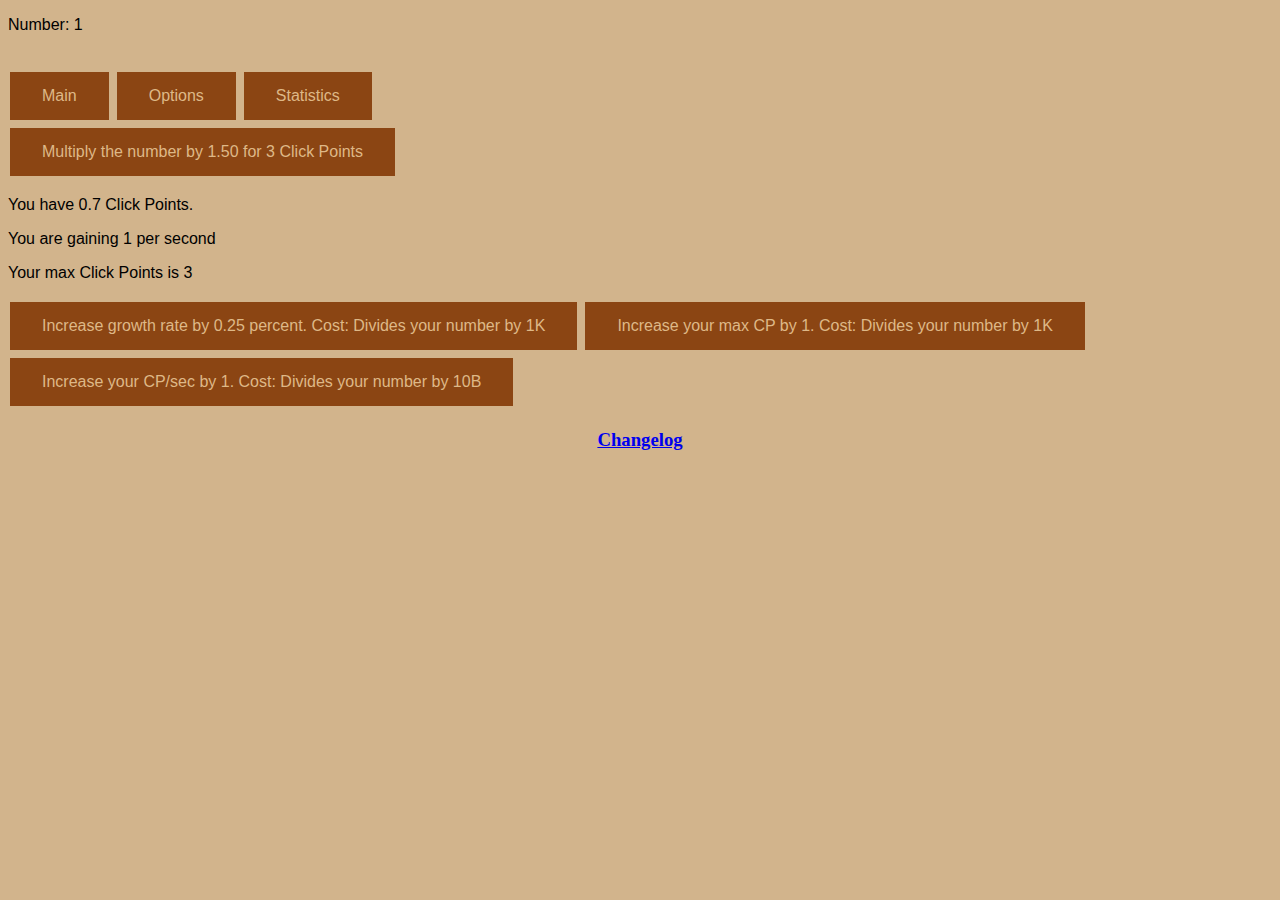
<file: index.html>
<!DOCTYPE html>
<html lang="en">
  <head>
    <title>Exponent Madness</title>
    <meta charset="UTF-8">
    <script src='break_infinity.js'></script>
    <script src= "main.js"></script>
    <script> // https://stackoverflow.com/questions/951791/javascript-global-error-handling
      window.onerror = function(msg, url, line, col, error) {
         // Note that col & error are new to the HTML 5 spec and may not be 
         // supported in every browser.  It worked for me in Chrome.
         var extra = !col ? '' : '\ncolumn: ' + col;
         extra += !error ? '' : '\nerror: ' + error;
         // You can view the information in an alert to see things working like this:
         alert("Error: " + msg + "\nurl: " + url + "\nline: " + line + extra);
         alert("Will stop game now to protect your savefile")
         errorOccured = true
         stopInterval()
      	
         // TODO: Report this error via ajax so you can keep track
         //       of what pages have JS issues
         var suppressErrorAlert = false;
         // If you return true, then error alerts (like in older versions of 
         // Internet Explorer) will be suppressed.
         return suppressErrorAlert;
      };
      window.onload = init
      		
    </script>
    <link rel="stylesheet" type="text/css" href="style.css">
  </head>
  <body>
    <div id="top">
      <div><p>Number: <span id="numDisplay">1</span></p></div>
      <div id="microEssenceInfo" style="display:none">
        <p style="text-align:right;">Micro Essence: <span id="microEssenceDisplay">0</span></p>
      </div>
      <div id = 'milliEssenceInfo' style = 'display:none'>
        <p>Milli Essence: <span id = 'milliEssenceDisplay'>0</span></p>
      </div>
      <br>
      <button class="button unbuyable" onclick="switchTab('main')">Main</button>
      <button class="button unbuyable" onclick="switchTab('options')">Options</button>
      <button class = 'button unbuyable' onclick = 'switchTab("stats")'>Statistics</button>
      <button id="microPrestigeTab" class="button unbuyable" style="display:none" onclick="switchTab('microprestige')">Micro Prestige</button>
      <button id = 'breakNumeralsTab' class = 'button unbuyable' style = 'display:none' onclick = "switchTab('breaknumerals')">Break Numerals</button>
      <button id = 'milliPrestigeTab' class = 'button unbuyable' style = 'display:none' onclick = 'switchTab("milliprestige")'>Milli Prestige</button>
    </div>
    <div id="main" style="display:inline-block">
      <div id="numberButtons">
        <div id="increaseNumber">
          <button class="button unbuyable" onclick="step()" id="increaseNumberBtn">Multiply the number by <span id="multDisplay">1.5</span> for <span id='cpCost'>3</span> Click Points</button>
          <p>You have <span id="clickPoints">0</span> Click Points.</p>
          <p>You are gaining <span id = 'cpPerSec'>1</span> per second</p>
          <p>Your max Click Points is <span id = 'maxCP'>3</span></p>
        </div>
        <div id = 'numberUpgrades'>
          <button class = 'button unbuyable' onclick = 'numUpgrade()' id = 'Num1'>Increase growth rate by 0.25 percent. Cost: Divides your number by <span id = 'numCost'>1000</span></button>
          <button class = 'button unbuyable' onclick = 'maxCPUpgrade()' id = 'CP1'>Increase your max CP by <span id='CP1Increase'>1</span>. Cost: Divides your number by <span id = 'maxCPCost'>1000</span></button>
          <button class = 'button unbuyable' onclick = 'CPSecUpgrade()' id = 'CP2'>Increase your CP/sec by 1. Cost: Divides your number by <span id = 'secCPCost'>10B</span></button>
        </div>
      </div>
      <div id="microPrestigeElement" style="display:none">
        Your number has overflowed, you must reset to continue.
        <button class="button unbuyable" onclick="microPrestige()">Reset your number, but get 1 Micro essence for upgrades.</button>
      </div>
      <button class = 'button unbuyable' onclick = 'microPrestige()' style = 'display:none' id = 'microReset'>Reset your number, but gain <span id = 'ueOnReset'>1</span> Micro Essence</button>
      <button class = 'button unbuyable' onclick = 'milliPrestige()' style = 'display:none' id = 'milliReset'>Reset your number, micro essence, and A and B upgrades, but gain <span id = 'meOnReset'>1</span>Milli Essence</button>
    </div>
    <div id="options" style="display:none">
      <button class="button unbuyable" onclick="save()">Save</button>
      <button class="button unbuyable" onclick="importGame()">Import</button>
      <button class="button unbuyable" onclick="exportGame()">Export</button>
      <button class="button unbuyable" onclick="switchNotation()">Notation: <span id="notationDisplay">Standard</span></button>
      <button class="button unbuyable" onclick="hardReset()">Reset the game</button>
      <span id="exportInfo" style="display:none">Here is your export save:<input id="exportSave"></span>
    </div>
    <div id="microprestige" style="display:none">
      <table>
        <tr>
          <td><button class="button unbuyable" onclick="buyAupg(1)" id='A1'>Increase the base multiplier to 1.8667x.<br>Cost: 1 &micro;E</button></td>
          <td><button class="button unbuyable" onclick="buyAupg(2)" id='A2'>The number increases 1.2% per order of magnitude, additive.<br>Cost: 1 &micro;E</button></td>
          <td><button class="button unbuyable" onclick="buyAupg(3)" id='A3'>Max CP is doubled<br>Cost: 2 &micro;E</button></td>
        </tr>
        <tr>
          <td><button class="button unbuyable" onclick="buyAupg(4)" id='A4'>Increase the base multiplier to 2.5x.<br>Cost: 5 &micro;E</button></td>
          <td><button class="button unbuyable" onclick="buyAupg(5)" id='A5'>You start micro prestiges with 3 CP/sec<br>Cost: 10 &micro;E</button></td>
          <td><button class = 'button unbuyable' onclick = 'buyAupg(6)' id='A6'>The growth factor is higher based on unspent µE. <br>Currently: <span id = 'A6power'>1</span>x.<br>Cost:14 µE</button></td>
        </tr>
        <tr>
          <td><button class="button unbuyable" onclick="buyAupg(7)" id='A7'>Increase the base multiplier based on number of micro prestiges.<br>Currently: <span id="A7power">1</span>x.<br>Cost: 18 &micro;E</button></td>
          <td><button class="button unbuyable" onclick="buyAupg(8)" id='A8'>Increase the base multiplier by 5x if your number is below 1e33.<br>Cost: 50 &micro;E</button></td>
          <td><button class = 'button unbuyable' onclick = 'buyAupg(9)' id='A9'> The growth factor is higher based on your current CP amount.<br>Currently: <span id = 'A9power'>1</span>x.<br>Cost: 100 µE</button></td>
        </tr>
        <tr>
          <td><button class="button unbuyable" onclick="buyRepeatA()" id='AR'>You gain 10% more &micro;E.<br>Currently: <span id="microEssenceMult">1</span>x.<br>Cost: <span id="RepeatACost">25</span> &micro;E</button></td>
          <td><button class="button unbuyable" onclick="buyMaxRepeatA()">Max &micro;E Mult</button></td>
        </tr>
      </table>
    </div>
    <div id = 'breaknumerals' style = 'display:none'>
      <button class = 'button unbuyable' id = 'break' onclick = 'breakNumerals()'>Break Numerals!</button>
      <table>
        <tr>
          <td><button class = 'button unbuyable' onclick = 'buyBupg(1)' id='B1'>Increase the base multiplier to 3x Cost:160 &micro;E</button></td>
          <td><button class = 'button unbuyable' onclick = 'buyBupg(2)' id='B2'>You start with <span id = 'B2Effect'>10B</span> Cost: 350 &micro;E</button></td>
          <td><button class = 'button unbuyable' onclick = 'buyBupg(3)' id='B3'>The growth factor is higher based on the order of magnitudes the number has (1OoM=1.5%, 3OoM=3%…). Removes the effect of A2. Cost: 720 µE</button></td>
        </tr>
        <tr>
          <td><button class = 'button unbuyable' onclick = 'buyBupg(4)' id='B4'>The growth factor is higher based on the amount of µE you have (1+(log(µE+1))/300). Cost: <span id = 'B4Cost'>1.5K</span> µE</button></td>
          <td><button class = 'button unbuyable' onclick = 'buyBupg(5)' id='B5'>Button clicks now cost 2 CP.  Cost: <span id = 'B5Cost'>2.5K</span> µE</button></td>
          <td><button class = 'button unbuyable' onclick = 'buyBupg(6)' id='B6'>Increase base growth factor to 4x, requires B1. Cost: <span id = 'B6Cost'>4K</span> µE</button></td>
        </tr>
        <tr>
          <td><button class = 'button unbuyable' onclick = 'buyBupg(7)' id='B7'>You get 1 µE every button click. Cost: <span id = 'B7Cost'>18K</span> µE</button></td>
          <td><button class = 'button unbuyable' onclick = 'buyBupg(8)' id='B8'>The growth factor is higher based on total button clicks (1+(log(clicks+1))/310). Cost: <span id = 'B8Cost'>100K</span> µE</button></td>
          <td><button class = 'button unbuyable' onclick = 'buyBupg(9)' id='B9'> You now gain 1.5 CP/s. Cost: <span id = 'B9Cost'>240K</span> µE</button></td>
        </tr>
        <tr>
          <td><button class = 'button unbuyable' onclick = 'buyBupg(10)' id='B10'>Unlock button autoclicker. Cost: <span id = 'B10Cost'>800K</span> µE</button></td>
          <td><button class = 'button unbuyable' onclick = 'buyBupg(11)' id='B11'>Vastly improve micro essence formula. Cost: <span id = 'B11Cost'>2.5M</span> µE</button></td>
        </tr>
      </table>
    </div>
    <div id = 'milliprestige' style = 'display:none'>
      <table>
        <tr>
          <td><button class = 'button unbuyable' onclick = 'buyCupg(1)' id = 'C1'>The base growth factor is now 5x. Cost: 1 mE</button></td>
          <td><button class = 'button unbuyable' onclick = 'buyCupg(2)' id = 'C2'>The growth factor is higher based on the order of magnitudes the number has (1OoM=2%, 3OoM=4%, 6OoM, 10OoM…). Removes the effect of B3. Cost: 5 mE</button></td>
          <td><button class = 'button unbuyable' onclick = 'buyCupg(3)' id = 'C3'>CP/s is multiplied by 5/3. Cost: 20 mE</button></td>
        </tr>
        <tr>
          <td><button class = 'button unbuyable' onclick = 'buyCupg(4)' id = 'C4'>The growth factor is higher based on time spent this Milli Prestige (1+log(seconds)/200). Cost:80 mE</button></td>
          <td><button class = 'button unbuyable' onclick = 'buyCupg(5)' id = 'C5'>Max CP is now doubled again. Cost: 256 mE</button></td>
          <td><button class = 'button unbuyable' onclick = 'buyCupg(6)' id = 'C6'>Unlock Milli Challenges. Cost: 640 mE</button></td>
        </tr>
      </table>
    </div>
    <div id = 'stats' style = 'display:none'>
      <div>You have played for <span id = 'timePlayed'>0 seconds</span></div>
      <div>You have clicked the button <span id = 'buttonClicks'>0</span> times.</div>
      <div>You have micro prestiged <span id = 'microPrestiges'>0</span> times.</div>
      <div>Time in this micro prestige: <span id = 'microTime'>0 seconds</span></div>
      <div>Total µE gained: <span id = 'totalue'>0</span></div>
    </div>
    <h3 style="text-align:center;"><a href="./changelog.html">Changelog</a></h3>
  </body>
</html>
</file>
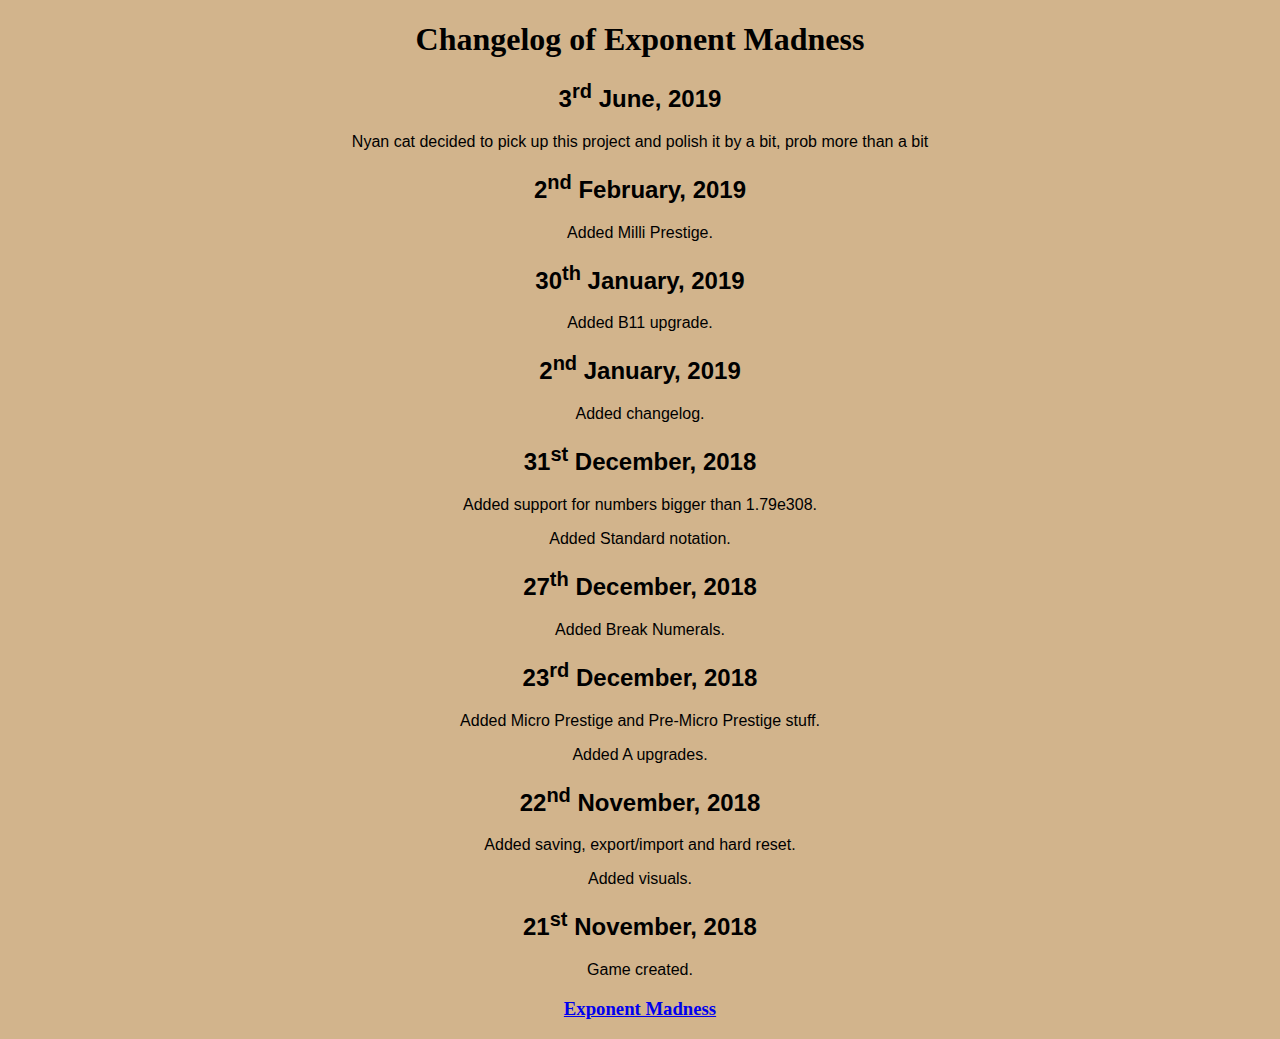
<file: changelog.html>
<!DOCTYPE html>
<html>
  <head>
    <title>Changelog</title>
    <link rel="stylesheet" href="style.css">
  </head>
  <body>
    <center>
      <h1>Changelog of Exponent Madness</h1>
      <h2>3<sup>rd</sup> June, 2019</h2>
      <p>Nyan cat decided to pick up this project and polish it by a bit, prob more than a bit</p>
      <h2>2<sup>nd</sup> February, 2019</h2>
      <p>Added Milli Prestige.</p>
      <h2>30<sup>th</sup> January, 2019</h2>
      <p>Added B11 upgrade.</p>
      <h2>2<sup>nd</sup> January, 2019</h2>
      <p>Added changelog.</p>
      <h2>31<sup>st</sup> December, 2018</h2>
      <p>Added support for numbers bigger than 1.79e308.</p>
      <p>Added Standard notation.</p>
      <h2>27<sup>th</sup> December, 2018</h2>
      <p>Added Break Numerals.</p>
      <h2>23<sup>rd</sup> December, 2018</h2>
      <p>Added Micro Prestige and Pre-Micro Prestige stuff.</p>
      <p>Added A upgrades.</p>
      <h2>22<sup>nd</sup> November, 2018</h2>
      <p>Added saving, export/import and hard reset.</p>
      <p>Added visuals.</p>
      <h2>21<sup>st</sup> November, 2018</h2>
      <p>Game created.</p>
      <h3><a href="https://itmarki.github.io/exponent-madness/">Exponent Madness</a></h3>
    </center>
  </body>
</html>
</file>
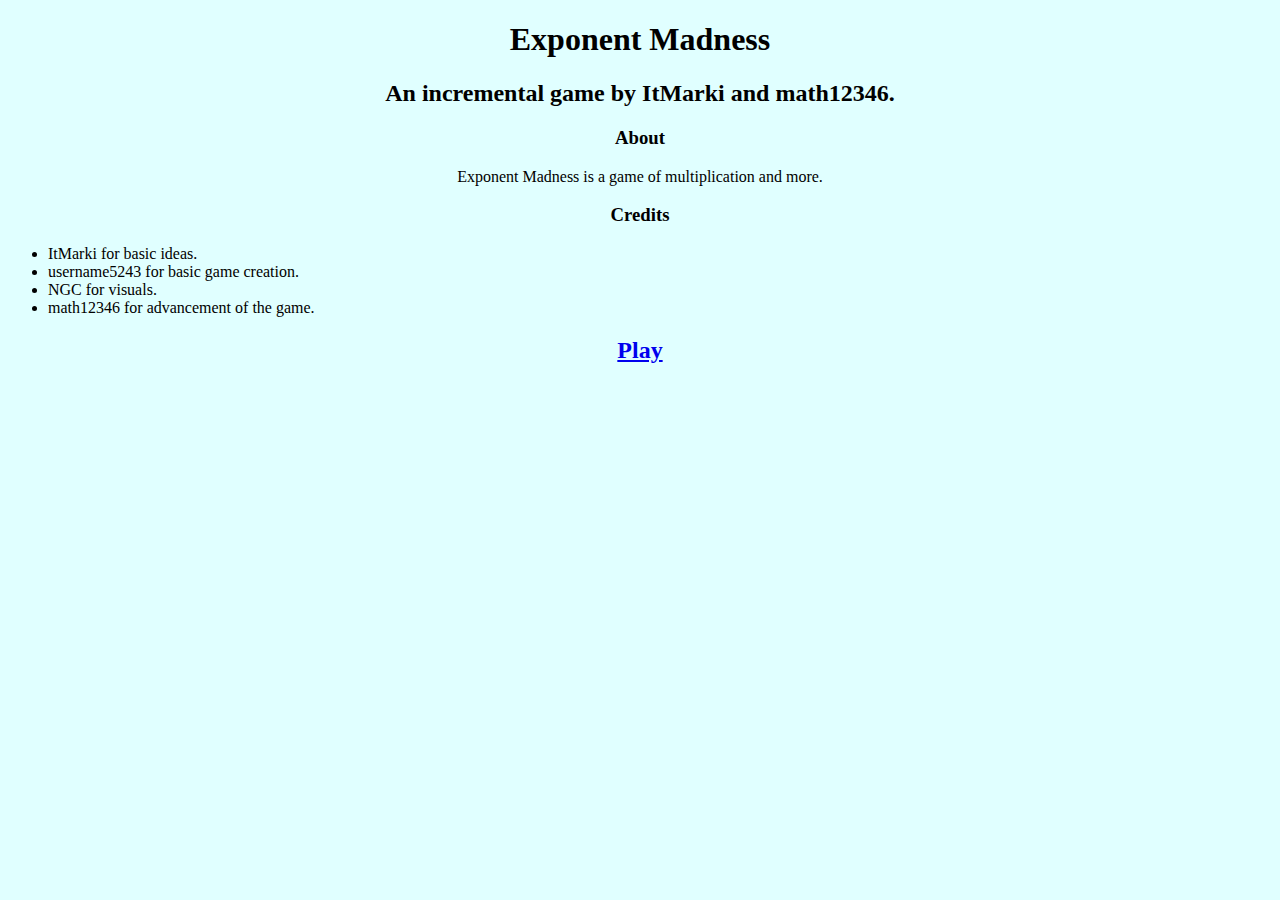
<file: intro.html>
<!DOCTYPE html>
<html>
<head>
<title>Exponent Madness</title>
<link rel="stylesheet" href="style1.css">
</head>
<body>

<center><h1>Exponent Madness</h1>
<h2>An incremental game by ItMarki and math12346.</h3>
<h3>About</h3>
<p>Exponent Madness is a game of multiplication and more.</p>
<h3>Credits</h3>
</center>
<ul>
  <li>ItMarki for basic ideas.</li>
  <li>username5243 for basic game creation.</li>
  <li>NGC for visuals.</li>
  <li>math12346 for advancement of the game.</li>
</ul>
<center><h2><a href="https://itmarki.github.io/exponent-madness/">Play</a></h2></center>

</body>
</html>
</file>
<file: style.css>
body{
  background-color: tan
}

p {
  font-family: Optima, sans-serif;
}

h2 {
  font-family: Optima, sans-serif;
}

.button {
    border: none;
    padding: 15px 32px;
    text-align: center;
    text-decoration: none;
    display: inline-block;
    font-size: 16px;
    margin: 4px 2px;
    cursor: pointer;
}
.unbuyable {
  color: #DEB887;
  background-color: #8B4513
}
.buyable {
  color: #563818;
  background-color: #E88212
}
.buyable:hover {
  background-color: #563818;
  color: #E88212
}
.bought {
  color: #ffffff;
  background-color:#a11b1b
}
</file>
<file: style1.css>
body{
  background-color: lightcyan
}
</file>
